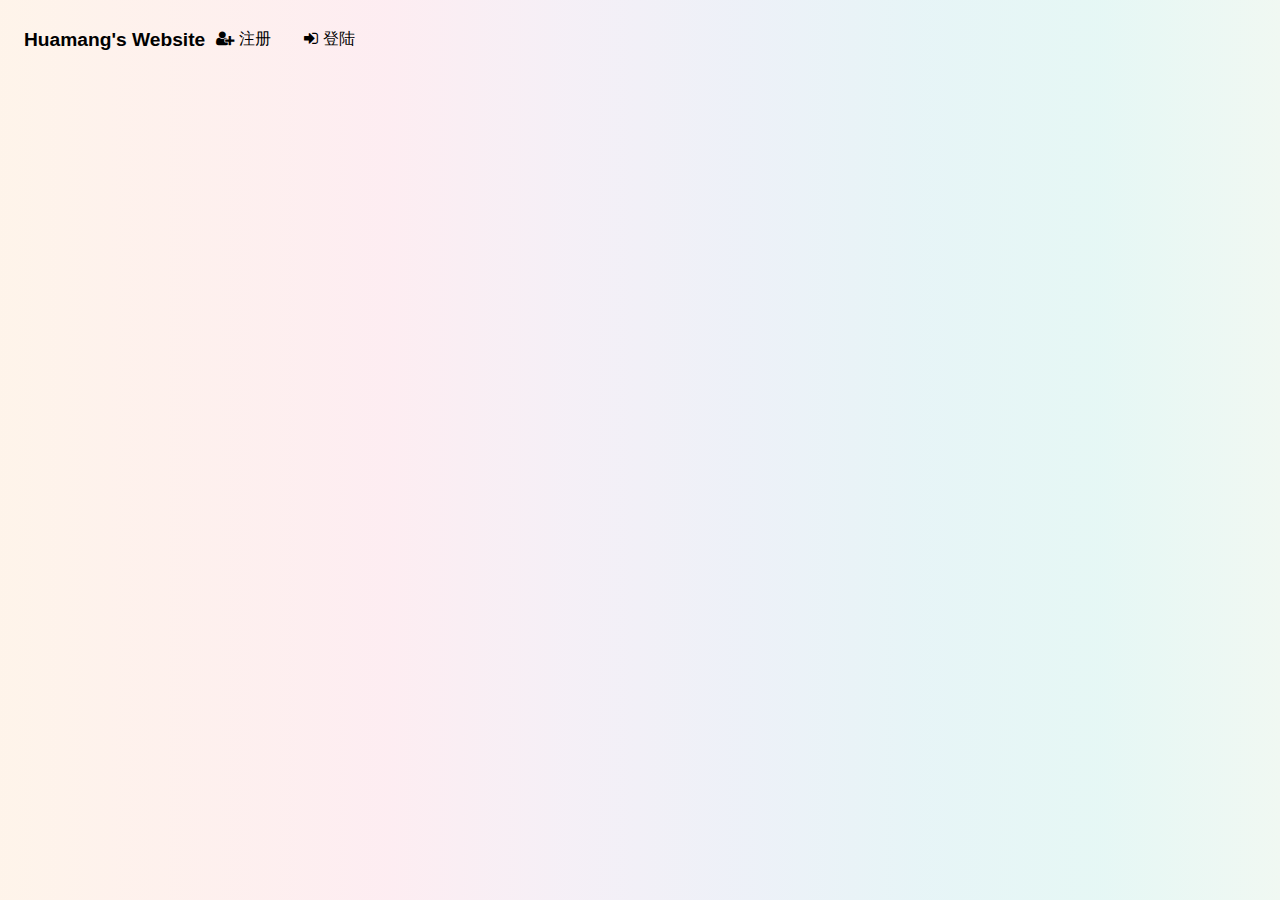
<file: target/MyJavaWeb-1.0-SNAPSHOT/index.html>
<!DOCTYPE html>
<html lang="CH">
<head>
    <meta charset="UTF-8">
    <meta name="viewport" content="width=device-width, initial-scale=1.0">
    <title>欢迎</title>
    <link rel="stylesheet" type="text/css" href="./css/background.css">
    <link rel="stylesheet" type="text/css" href="./css/header.css">
    <link href="//netdna.bootstrapcdn.com/font-awesome/4.7.0/css/font-awesome.min.css" rel="stylesheet">
</head>
<body>
    <nav>
        <span id="logo_name">
            <a href="/">Huamang's Website</a>
        </span>
        <span id="login">
            <div class="menu_item">
                <i class="fa fa-sign-in"></i>
                <a href="login.html">登陆</a>
            </div>
        </span>
        <span id="register">
            <div class="menu_item">
                <i class="fa fa-user-plus"></i>
                <a href="register.html">注册</a>
            </div>
        </span>
    </nav>
</body>
</html>
</file>
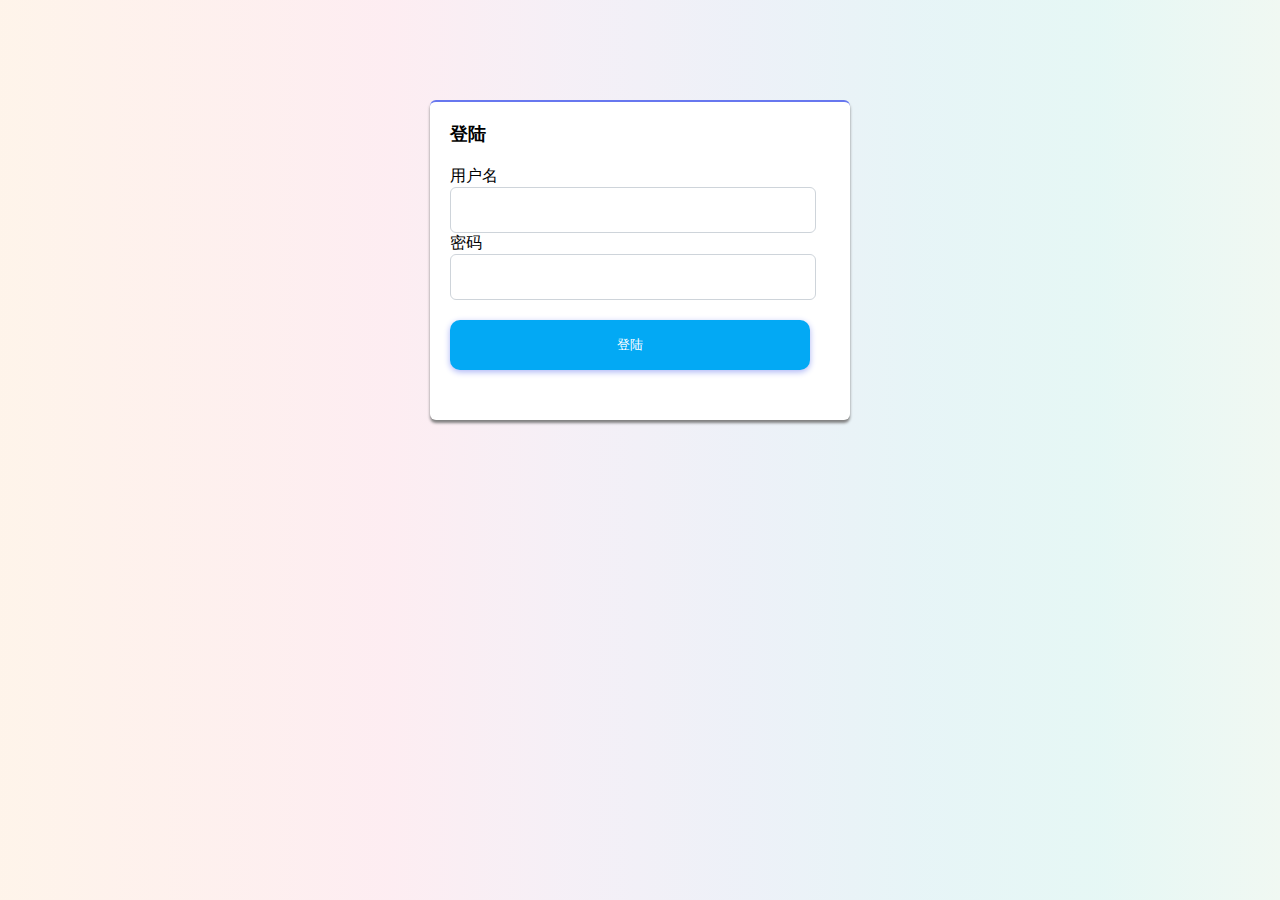
<file: target/MyJavaWeb-1.0-SNAPSHOT/login.html>
<!DOCTYPE html>
<html lang="en">
<head>
    <meta charset="UTF-8">
    <meta name="viewport" content="width=device-width, initial-scale=1.0">
    <title>登陆</title>
    <link rel="stylesheet" type="text/css" href="./css/background.css">
    <link rel="stylesheet" type="text/css" href="./css/login.css">
</head>
<body>
    <div class="box">
        <div class="title" >登陆</div>
        <div class="section">
            <form name="MyForm" method="POST" action="/loginServlet">
                <div>
                    <label name="username">用户名</label><br>
                    <input type="text" name="username" class="form">
                </div>
                <div>
                    <label name="password">密码</label><br>
                    <input type="password" name="passwd" class="form">
                </div>
                <div>
                    <input type="submit" name="submit" value="登陆" class="submit">
                </div>    
            </form>
        </div>
    </div>
    
</body>
</html>
</file>
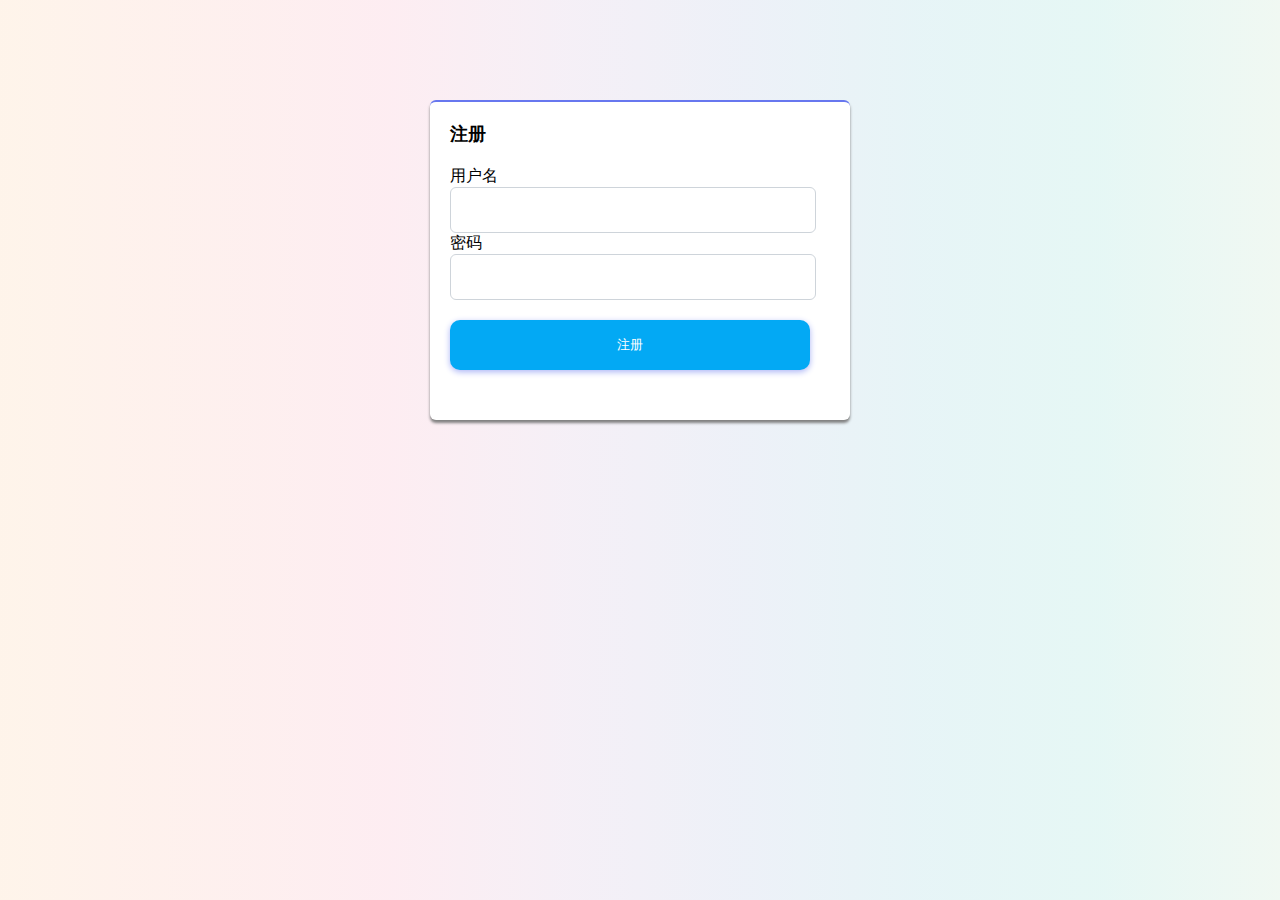
<file: target/MyJavaWeb-1.0-SNAPSHOT/register.html>
<!DOCTYPE html>
<html lang="CH">
<head>
    <meta charset="UTF-8">
    <meta name="viewport" content="width=device-width, initial-scale=1.0">
    <title>注册</title>
    <link rel="stylesheet" type="text/css" href="./css/register.css">
    <link rel="stylesheet" type="text/css" href="./css/background.css">
</head>
<body>
    <div class="box">
        <div class="title" >注册</div>
        <div class="section">
            <form name="MyForm" method="POST" action="/registerServlet">
                <div class= "input">
                    <label name="username">用户名</label><br>
                    <input type="text" name="username" class="form">
                </div>
                <div>
                    <label name="password">密码</label><br>
                    <input type="password" name="passwd" class="form">
                </div>
                <div>
                    <input type="submit" name="submit" value="注册" class="submit">
                </div>    
            </form>
        </div>
    </div>
</body>
</html>
</file>
<file: target/MyJavaWeb-1.0-SNAPSHOT/css/background.css>
body{
    background: -webkit-linear-gradient(
        0deg,
        rgba(247, 149, 51, 0.1) 0,
        rgba(243, 112, 85, 0.1) 15%,
        rgba(239, 78, 123, 0.1) 30%,
        rgba(161, 102, 171, 0.1) 44%,
        rgba(80, 115, 184, 0.1) 58%,
        rgba(16, 152, 173, 0.1) 72%,
        rgba(7, 179, 155, 0.1) 86%,
        rgba(109, 186, 130, 0.1) 100%
    );
    background: -moz-linear-gradient(
        0deg,
        rgba(247, 149, 51, 0.1) 0,
        rgba(243, 112, 85, 0.1) 15%,
        rgba(239, 78, 123, 0.1) 30%,
        rgba(161, 102, 171, 0.1) 44%,
        rgba(80, 115, 184, 0.1) 58%,
        rgba(16, 152, 173, 0.1) 72%,
        rgba(7, 179, 155, 0.1) 86%,
        rgba(109, 186, 130, 0.1) 100%
    );
    background: -o-linear-gradient(
        0deg,
        rgba(247, 149, 51, 0.1) 0,
        rgba(243, 112, 85, 0.1) 15%,
        rgba(239, 78, 123, 0.1) 30%,
        rgba(161, 102, 171, 0.1) 44%,
        rgba(80, 115, 184, 0.1) 58%,
        rgba(16, 152, 173, 0.1) 72%,
        rgba(7, 179, 155, 0.1) 86%,
        rgba(109, 186, 130, 0.1) 100%
    );
    background: -ms-linear-gradient(
        0deg,
        rgba(247, 149, 51, 0.1) 0,
        rgba(243, 112, 85, 0.1) 15%,
        rgba(239, 78, 123, 0.1) 30%,
        rgba(161, 102, 171, 0.1) 44%,
        rgba(80, 115, 184, 0.1) 58%,
        rgba(16, 152, 173, 0.1) 72%,
        rgba(7, 179, 155, 0.1) 86%,
        rgba(109, 186, 130, 0.1) 100%
    );
    background: linear-gradient(
        90deg,
        rgba(247, 149, 51, 0.1) 0,
        rgba(243, 112, 85, 0.1) 15%,
        rgba(239, 78, 123, 0.1) 30%,
        rgba(161, 102, 171, 0.1) 44%,
        rgba(80, 115, 184, 0.1) 58%,
        rgba(16, 152, 173, 0.1) 72%,
        rgba(7, 179, 155, 0.1) 86%,
        rgba(109, 186, 130, 0.1) 100%
    );
    font-family:sans-serif;
}
</file>
<file: target/MyJavaWeb-1.0-SNAPSHOT/css/header.css>
nav{
    height: 40px;
    background-color: rgba(0, 0, 0, 0);
    float:inline-start;
    padding:16px
}

#logo_name{
    padding-top: 5px;
    font-size: 1.2rem;
    float: left;
    font-weight: 900;
}

.menu_item{
    float: right;
    height: 20px;
    padding: 5px 0.7rem  0.7rem;
    margin-right: 0.7rem;
}

a{
    color:black;
    text-decoration: none;
    font-weight: bl;
}
</file>
<file: target/MyJavaWeb-1.0-SNAPSHOT/css/login.css>
.box{
    padding-left: 20px;
    padding-bottom: 30px;
    width: 400px;
    border-top: 2px solid #6777EF;
    background-color: white;
    box-shadow: 0 3px 3px gray;
    margin:100px auto;
    border-radius:6px;
}

.form{
    border: 1px solid #ced4da;
    height: 42px;
    width: 90%;
    font-size: 14px;
    border-radius:6px;
}

.submit{
    margin: 20px 0;
    background: #03a9f4;
    padding:15px 20px;
    width: 90%;
    color:white;
    box-shadow: 0 2px 6px #acb5f6;
    border: 1px solid transparent;
    border-radius:10px;
}

.title{
    font-weight: 700;
    margin: 20px 0;
    font-size: 18px;
}
</file>
<file: target/MyJavaWeb-1.0-SNAPSHOT/css/register.css>
.box{
    padding-left: 20px;
    padding-bottom: 30px;
    width: 400px;
    border-top: 2px solid #6777EF; /* 设置框的蓝色上边框 */
    background-color: white;
    box-shadow: 0 3px 3px gray; /* 框的阴影 */
    margin:100px auto; /* 框居中 */
    border-radius:6px;
}
/* 输入框样式 */
.form{
    border: 1px solid #ced4da;
    height: 42px;
    width: 90%;
    font-size: 14px;
    border-radius:6px;
}
/* 标题样式 */
.title{
    font-weight: 700;
    margin: 20px 0;
    font-size: 18px;
}
/* 按钮样式 */
.submit{
    margin: 20px 0;
    background: #03a9f4;
    padding:15px 20px;
    width: 90%;
    color:white;
    box-shadow: 0 2px 6px #acb5f6;
    border: 1px solid transparent;
    border-radius:10px;
}
</file>
